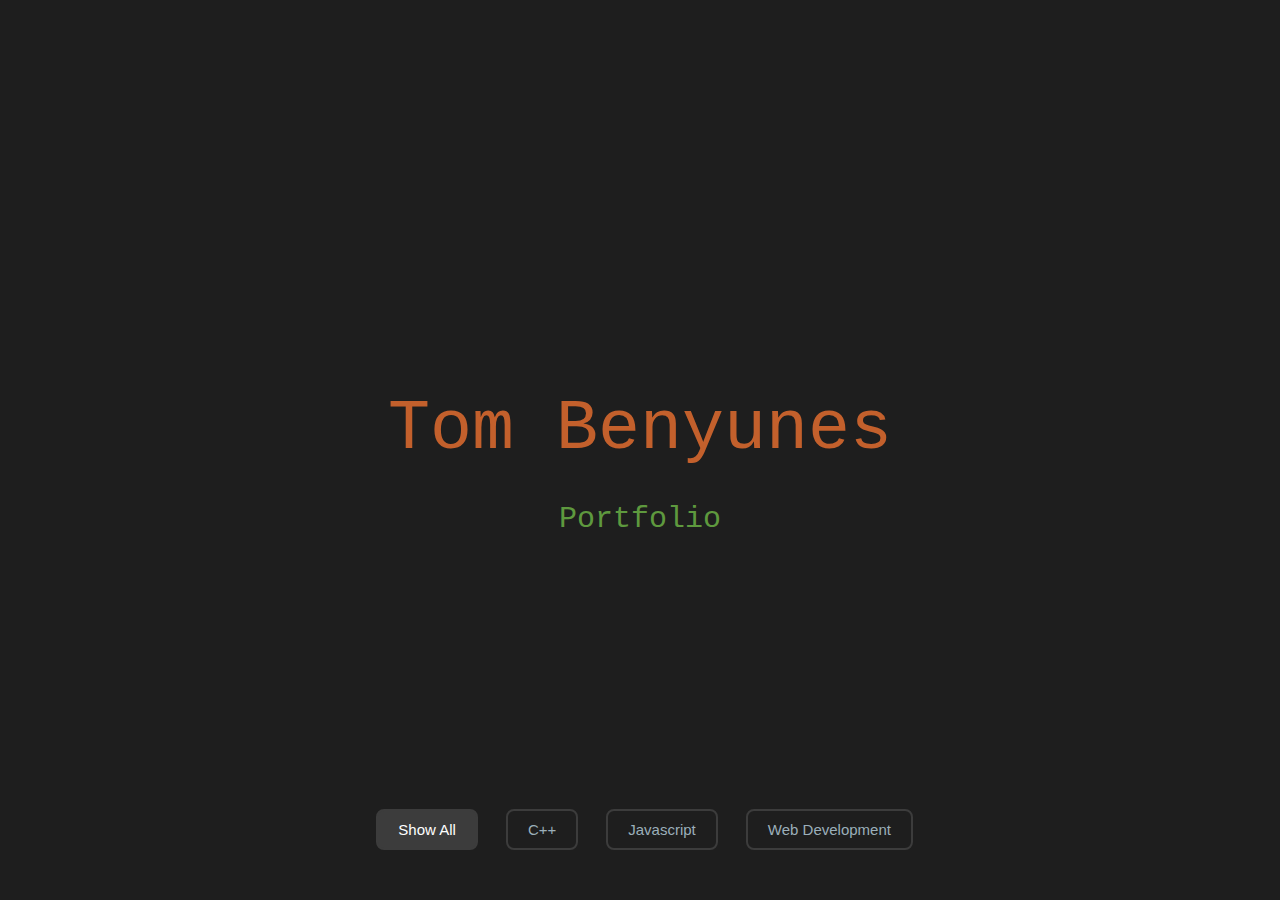
<file: index.html>
<!DOCTYPE html>
<html lang="en" dir="ltr">

<head>
  <meta charset="utf-8">
  <title>Tom Benyunes | Portfolio</title>
  <link rel="stylesheet" href="css\style.css">
  <script src="https://ajax.googleapis.com/ajax/libs/jquery/3.5.1/jquery.min.js"></script>
  <link rel="stylesheet" href="https://cdnjs.cloudflare.com/ajax/libs/animate.css/4.0.0/animate.min.css">
</head>

<body>
  <div class="parralax" id="parralax">
    <div class="Splash" style="margin-top: 300px;">

      <span id="nameSplash">Tom Benyunes</span>
      <span id="infoSplash" style="font-size: 30px;"><br>Portfolio</span>
    </div>

    <div class="hidden wrapper" style="margin-top: 20%;">
      <a name="DevPortfolioAnchor"></a>
      <!-- <h1 style="font-size: 50px;font-weight: normal; margin-bottom: 50px; text-align: center;">Portfolio</h1> -->
      <ul class="hidden filterList" style="text-align: center; padding-right: 4%;">
        <li><button type="button" class="filterButton" id="all"        onclick="Filter(this.id)">Show All         </button></li>
        <li><button type="button" class="filterButton" id="cpp"        onclick="Filter(this.id)">C++              </button></li>
        <li><button type="button" class="filterButton" id="javascript" onclick="Filter(this.id)">Javascript       </button></li>
        <li><button type="button" class="filterButton" id="web"        onclick="Filter(this.id)">Web Development  </button></li>
      </ul>
      <ul class="hidden projectsList" style="margin-top: 0%;">

        <li class="all javascript">
          <a href="GenerativeTerrain.html">
            <div class="GenerativeTerrainListItem imageContainer" style="margin-bottom: 4%;">
              <div class="itemInfo">
                <div style="padding-top: 60px;">Generative Terrain<br>&nbsp</div>
                <div style="font-size: 60%; padding-top: 10%;">
                  <span class="inProjectButtonFilters">Javascript</span>
                  <span class="inProjectButtonFilters">Three.js</span>
                </div>
              </div>
            </div>
          </a>
        </li>

        <li class="all cpp">
          <a href="PhysicsSandbox.html">
            <div class="PhysicsEngineListItem imageContainer" style="margin-bottom: 4%;">
              <div class="itemInfo">
                <div style="padding-top: 60px;">2D Physics Sandbox<br>&nbsp</div>
                <div style="font-size: 60%; padding-top: 10%;">
                  <span class="inProjectButtonFilters">C++</span>
                  <span class="inProjectButtonFilters">openFrameworks</span>
                </div>
              </div>
            </div>
          </a>
        </li>

        <li class="all cpp">
          <a href="AutonomousAgents.html">
            <div class="AutonomousAgentsListItem imageContainer" style="margin-bottom: 4%;">
              <div class="itemInfo">
                <div style="padding-top: 60px;">Autonomous Agents<br>&nbsp</div>
                <div style="font-size: 60%; padding-top: 10%;">
                  <span class="inProjectButtonFilters">Javascript</span>
                  <span class="inProjectButtonFilters">p5.js</span>
                  <span class="inProjectButtonFilters">c++</span>
                </div>
              </div>
            </div>
          </a>
        </li>

        <li class="all web">
          <a href="Portfolio.html">
            <div class="PortfolioListItem imageContainer" style="margin-bottom: 4%;">
              <div class="itemInfo">
                <div style="padding-top: 60px;">Portfolio Website<br>&nbsp</div>
                <div style="font-size: 60%; padding-top: 10%;">
                  <span class="inProjectButtonFilters">HTML</span>
                  <span class="inProjectButtonFilters">CSS</span>
                  <span class="inProjectButtonFilters">Javascript</span>
                  <span class="inProjectButtonFilters">jQuery</span>
                </div>
              </div>
            </div>
          </a>
        </li>

      </ul>

    </div>

    <div class="hidden wrapper" style="margin-top: 10%;">
      <div class="bottomInfo" style="margin-top: 15%;">
        <span style="font-size: 15px; color: #c3602c">Contact me at <a href="mailto:tombenyunes@gmail.com"
            style="color: #5e993e;" target="_blank"><u>tombenyunes@gmail.com</u></a><br></span>
        <span style="font-size: 15px; color: #c3602c">See more at <a href="https://github.com/tombenyunes"
            style="color: #5e993e;" target="_blank"><u>https://github.com/tombenyunes</u></a></span>
      </div>
    </div>

  </div>

  <script src="scripts.js" type="text/javascript"></script>

</body>

</html>
</file>
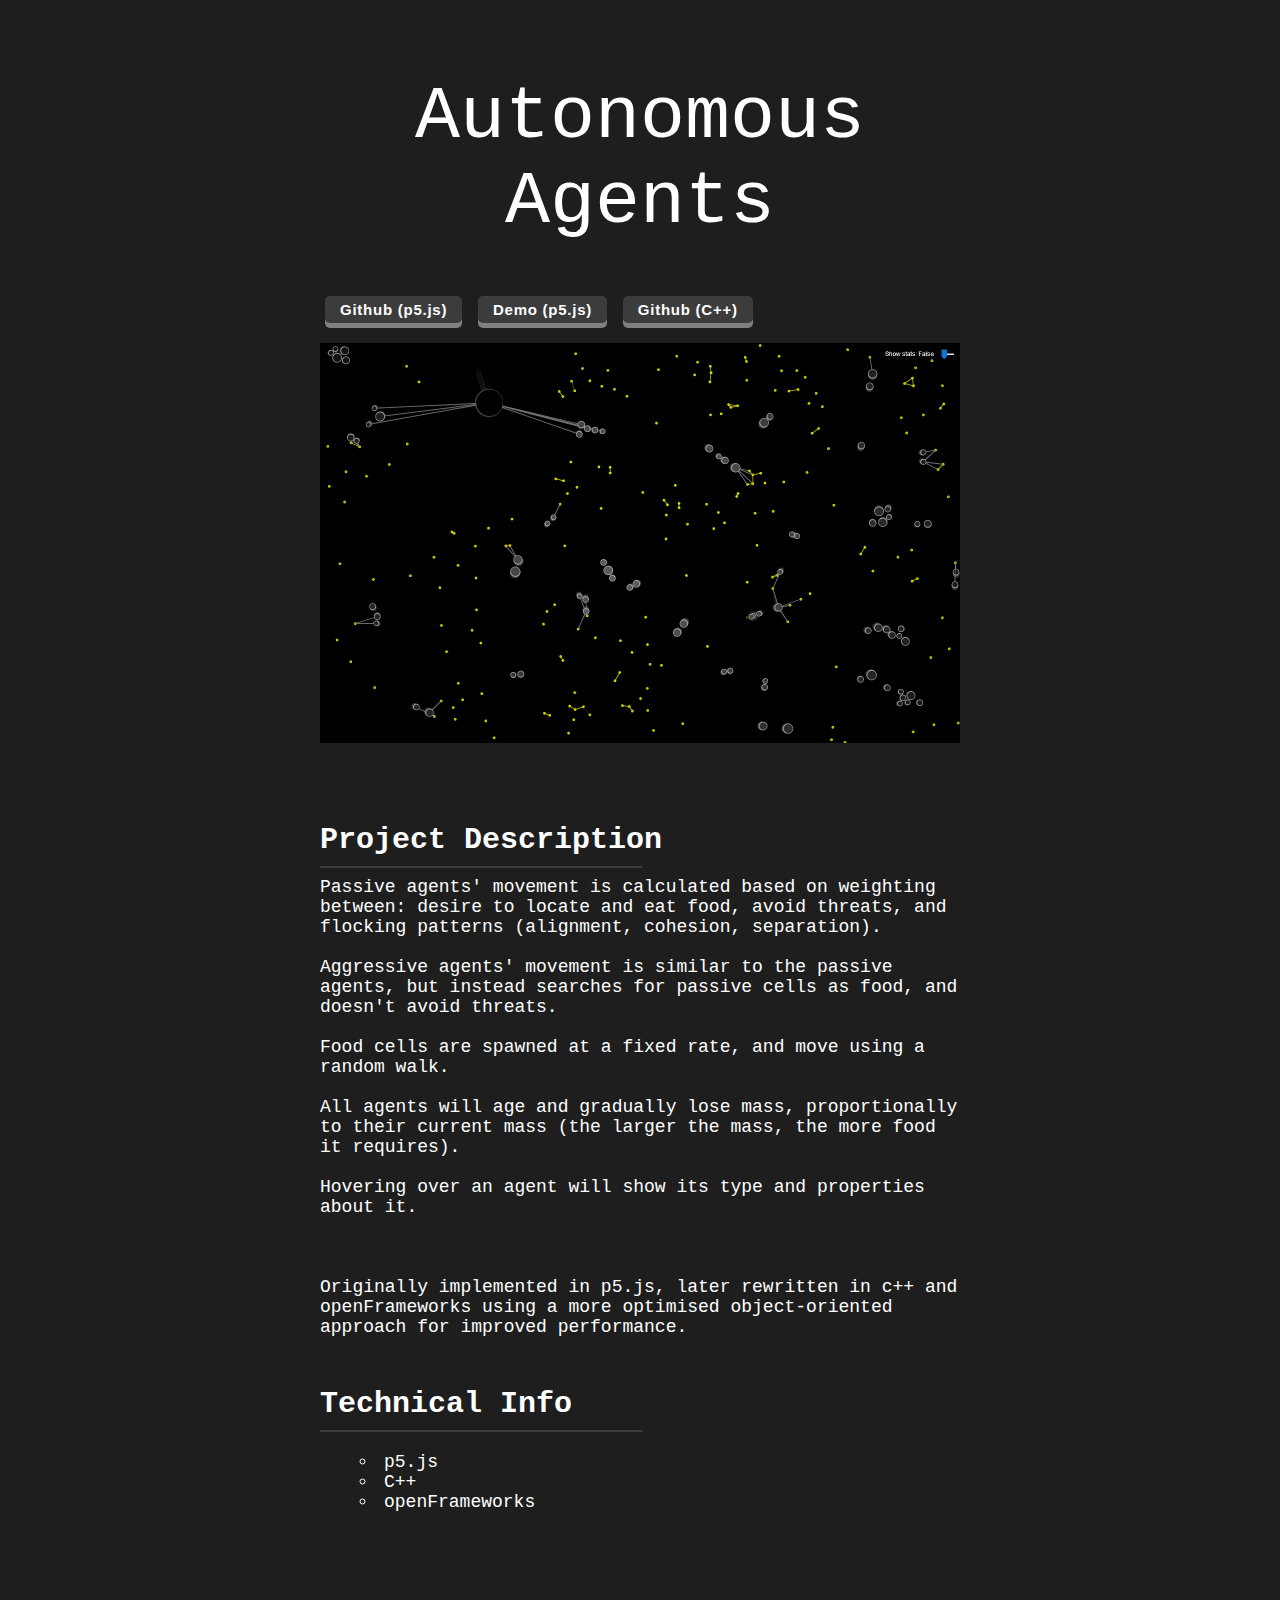
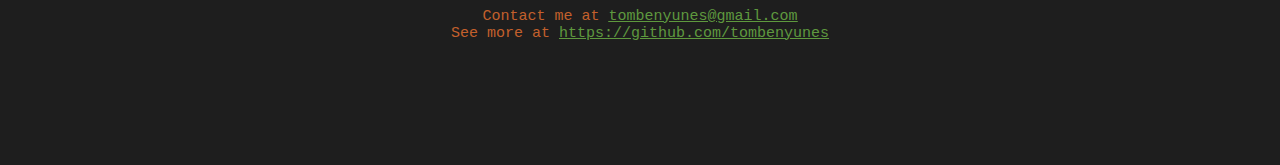
<file: AutonomousAgents.html>
<!DOCTYPE html>
<html lang="en" dir="ltr">

<head>
  <meta charset="utf-8">
  <title>Autonomous Agents</title>
  <link rel="stylesheet" href="css/projectStyle.css">
</head>

<body>
  <div class="content">
    <div class="page-content">

      <div class="projectSection">
        <h1>Autonomous Agents</h1>

        <button type="button" class="linkOutButton" name="button"
          onclick="window.open('https://github.com/tombenyunes/autonomous_agents','_blank')">
          Github (p5.js)
        </button>

        <button type="button" class="linkOutButton" name="button"
          onclick="window.open('https://tombenyunes.github.io/autonomous_agents/','_blank')">
          Demo (p5.js)
        </button>

        <button type="button" class="linkOutButton" name="button"
          onclick="window.open('https://github.com/tombenyunes/autonomous_agents_openFrameworks','_blank')">
          Github (C++)
        </button>

        <div class="projectPicture" style="margin-bottom: 75px;  text-align: center;">
          <img style="width: 100%;" src="Images/HomePage/autonomous_agents.png" alt="">
        </div>

        <div class="projectDescription">
          <h2>Project Description</h2>
          <hr class="separator">
          <span>
            Passive agents' movement is calculated based on weighting between: desire to locate and eat food, avoid threats, and flocking patterns (alignment, cohesion, separation).
            <br> <br>
            Aggressive agents' movement is similar to the passive agents, but instead searches for passive cells as food, and doesn't avoid threats.
            <br> <br>
            Food cells are spawned at a fixed rate, and move using a random walk.
            <br> <br>
            All agents will age and gradually lose mass, proportionally to their current mass (the larger the mass, the more food it requires).
            <br> <br>
            Hovering over an agent will show its type and properties about it.
            <br> <br> <br> <br>
            Originally implemented in p5.js, later rewritten in c++ and openFrameworks using a more optimised object-oriented approach for improved performance.
          </span>
        </div>

        <div class="technicalSheet">
          <h2>Technical Info</h2>
          <hr class="separator">
          <ul>
            <li>p5.js</li>
            <li>C++</li>
            <li>openFrameworks</li>
          </ul>
        </div>

        <div class="bottomInfo" style="margin-top: 15%;">
          <span style="font-size: 15px; color: #c3602c">Contact me at <a href="mailto:tombenyunes@gmail.com"
              style="color: #5e993e;" target="_blank"><u>tombenyunes@gmail.com</u></a><br></span>
          <span style="font-size: 15px; color: #c3602c">See more at <a href="https://github.com/tombenyunes"
              style="color: #5e993e;" target="_blank"><u>https://github.com/tombenyunes</u></a></span>
        </div>

      </div>

    </div>
  </div>
</body>

</html>
</file>
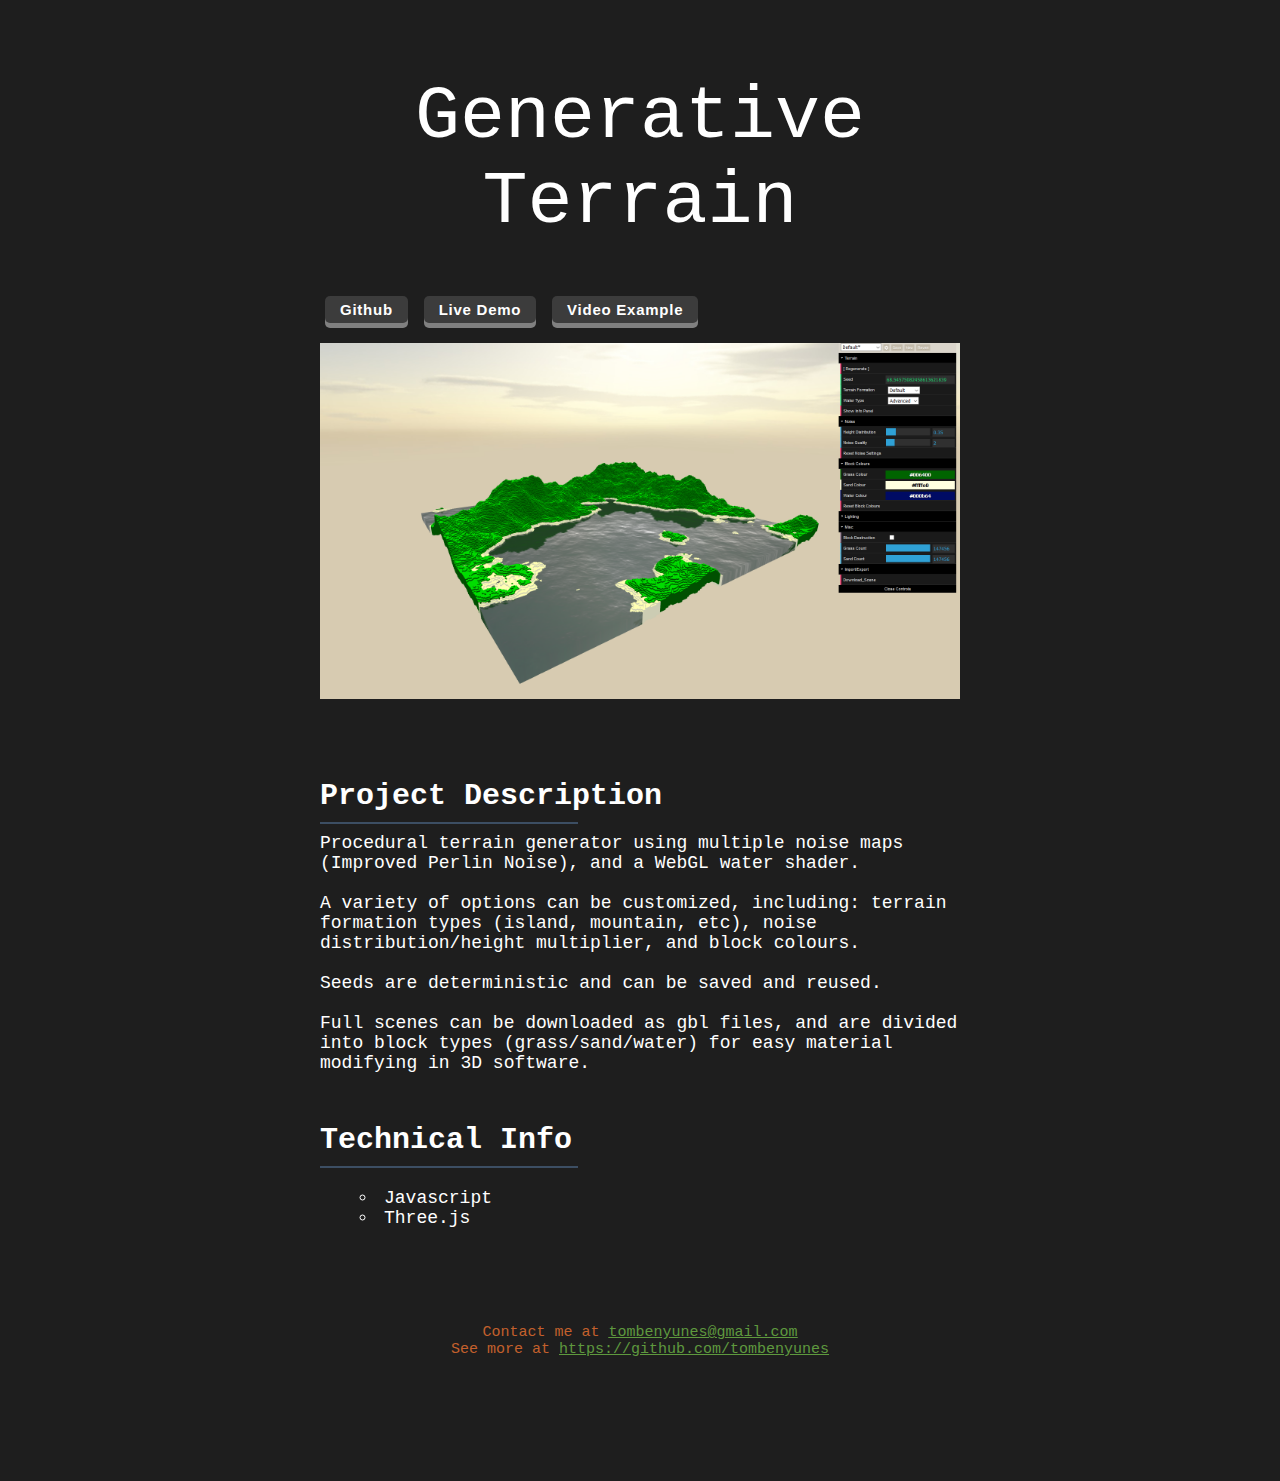
<file: GenerativeTerrain.html>
<!DOCTYPE html>
<html lang="en" dir="ltr">

<head>
  <meta charset="utf-8">
  <title>Generative Terrain</title>
  <link rel="stylesheet" href="css/projectStyle.css">
</head>

<body>
  <div class="content">
    <div class="page-content">
      <div class="projectSection">
        <h1>Generative Terrain</h1>

        <button type="button" class="linkOutButton githubButton" name="button"
          onclick="window.open('https://github.com/tombenyunes/generative_terrain','_blank')">
          Github
        </button>
        <button type="button" class="linkOutButton githubButton" name="button"
          onclick="window.open('https://www.tombenyunes.com/generative_terrain/','_blank')">
          Live Demo
        </button>
        <button type="button" class="linkOutButton githubButton" name="button"
          onclick="window.open('https://www.youtube.com/watch?v=8iIIBQ5JnZw&feature=youtu.be','_blank')">
          Video Example
        </button>

        <div class="projectPicture" style="margin-bottom: 75px;  text-align: center;">
          <img style="width: 100%;" src="Images/HomePage/generative_terrain.png" alt="">
        </div>

        <div class="projectDescription">
          <h2>Project Description</h2>
          <hr style="width:40%;text-align:left;margin-left:0; border: .6px solid #3c4e63;">
          <span>
            Procedural terrain generator using multiple noise maps (Improved Perlin Noise), and a WebGL water shader.
            <br> <br>
            A variety of options can be customized, including: terrain formation types (island, mountain, etc), noise
            distribution/height multiplier, and block colours.
            <br> <br>
            Seeds are deterministic and can be saved and reused.
            <br> <br>
            Full scenes can be downloaded as gbl files, and are divided into block types (grass/sand/water) for easy
            material modifying in 3D software.
          </span>
        </div>
        <div class="technicalSheet">
          <h2>Technical Info</h2>
          <hr style="width:40%;text-align:left;margin-left:0; border: .6px solid #3c4e63;">
          <ul>
            <li>Javascript</li>
            <li>Three.js</li>
          </ul>
        </div>
        <div class="bottomInfo" style="margin-top: 15%;">
          <span style="font-size: 15px; color: #c3602c">Contact me at <a href="mailto:tombenyunes@gmail.com"
              style="color: #5e993e;" target="_blank"><u>tombenyunes@gmail.com</u></a><br></span>
          <span style="font-size: 15px; color: #c3602c">See more at <a href="https://github.com/tombenyunes"
              style="color: #5e993e;" target="_blank"><u>https://github.com/tombenyunes</u></a></span>
        </div>
      </div>
    </div>
  </div>
</body>

</html>
</file>
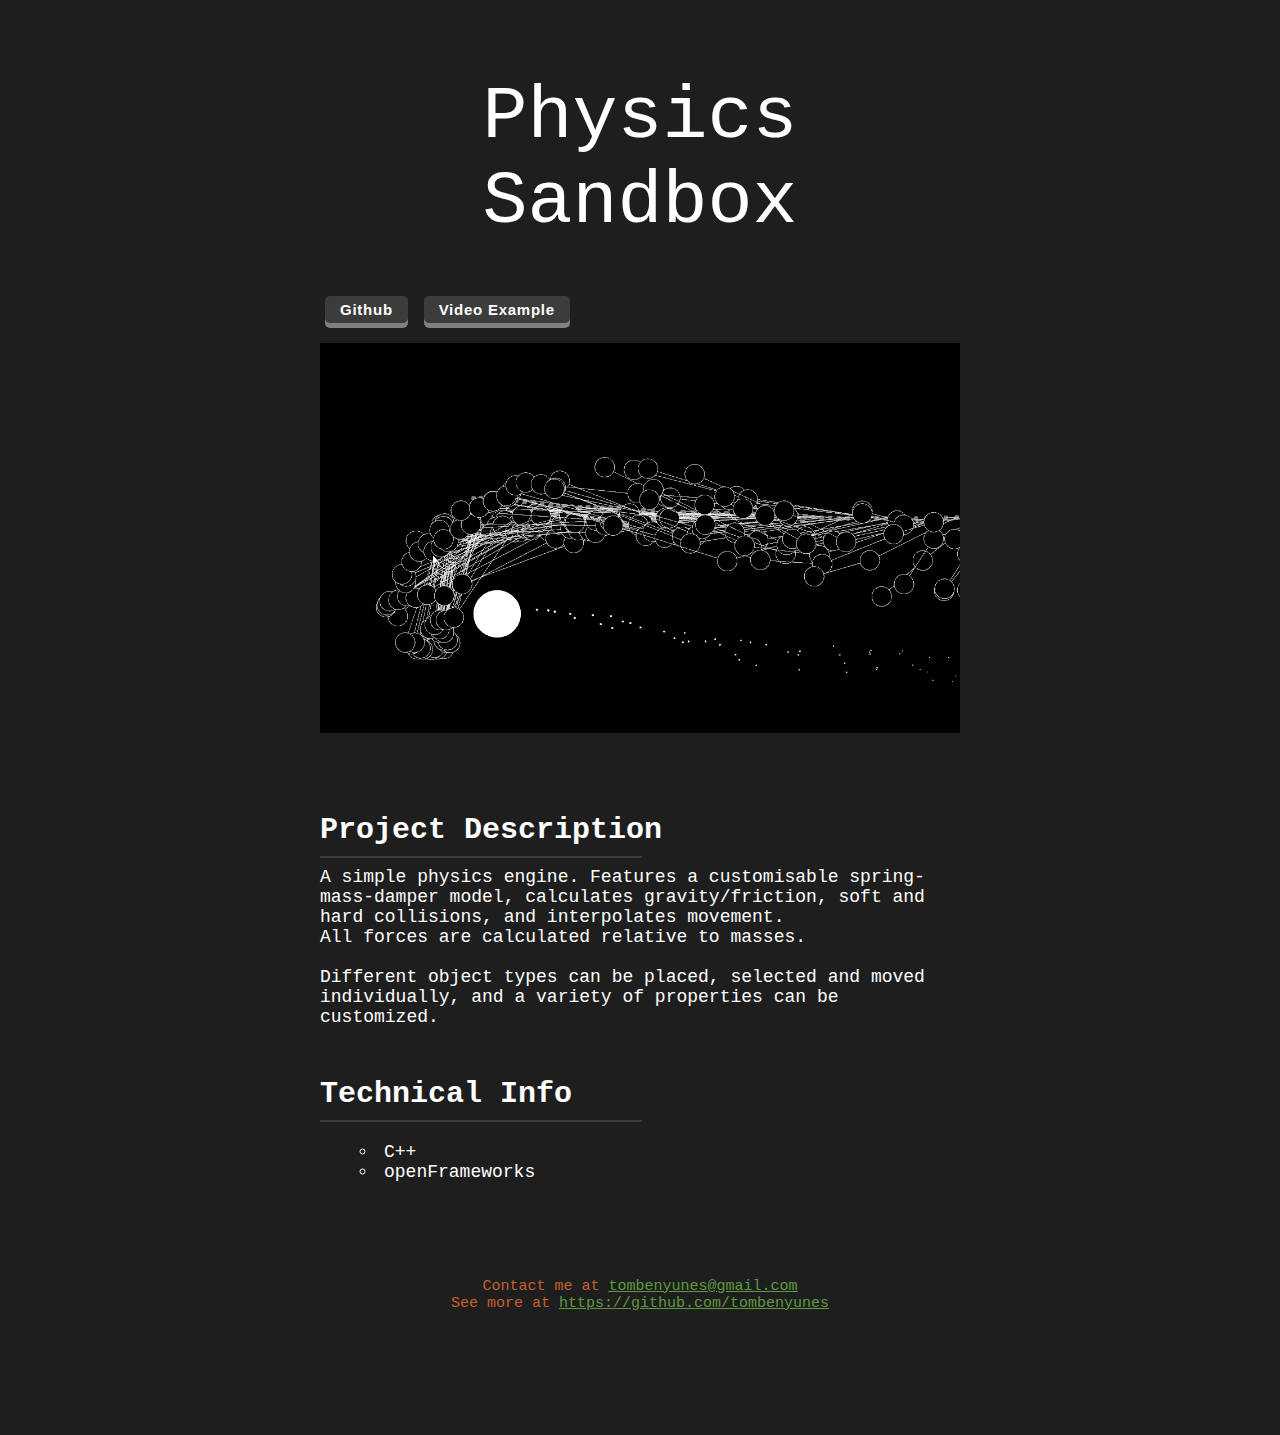
<file: PhysicsSandbox.html>
<!DOCTYPE html>
<html lang="en" dir="ltr">

<head>
  <meta charset="utf-8">
  <title>Physics Sandbox</title>
  <link rel="stylesheet" href="css/projectStyle.css">
</head>

<body>
  <div class="content">
    <div class="page-content">

      <div class="projectSection">
        <h1>Physics Sandbox</h1>

        <button type="button" class="linkOutButton" name="button"
          onclick="window.open('https://github.com/tombenyunes/2d_physics_sandbox','_blank')">
          Github
        </button>

        <button type="button" class="linkOutButton" name="button"
          onclick="window.open('https://www.youtube.com/watch?v=shJsAirVsfE&feature=youtu.be','_blank')">
          Video Example
        </button>

        <div class="projectPicture" style="margin-bottom: 75px;  text-align: center;">
          <img style="width: 100%;" src="Images/HomePage/physics_engine.png" alt="">
        </div>

        <div class="projectDescription">
          <h2>Project Description</h2>
          <hr class="separator">
          <span>
            A simple physics engine. Features a customisable spring-mass-damper model, calculates gravity/friction, soft and hard collisions, and interpolates movement.
            <br>
            All forces are calculated relative to masses.
            <br> <br>
            Different object types can be placed, selected and moved individually, and a variety of properties can be customized.
          </span>
        </div>

        <div class="technicalSheet">
          <h2>Technical Info</h2>
          <hr class="separator">
          <ul>
            <li>C++</li>
            <li>openFrameworks</li>
          </ul>
        </div>

        <div class="bottomInfo" style="margin-top: 15%;">
          <span style="font-size: 15px; color: #c3602c">Contact me at <a href="mailto:tombenyunes@gmail.com"
              style="color: #5e993e;" target="_blank"><u>tombenyunes@gmail.com</u></a><br></span>
          <span style="font-size: 15px; color: #c3602c">See more at <a href="https://github.com/tombenyunes"
              style="color: #5e993e;" target="_blank"><u>https://github.com/tombenyunes</u></a></span>
        </div>

      </div>

    </div>
  </div>
</body>

</html>
</file>
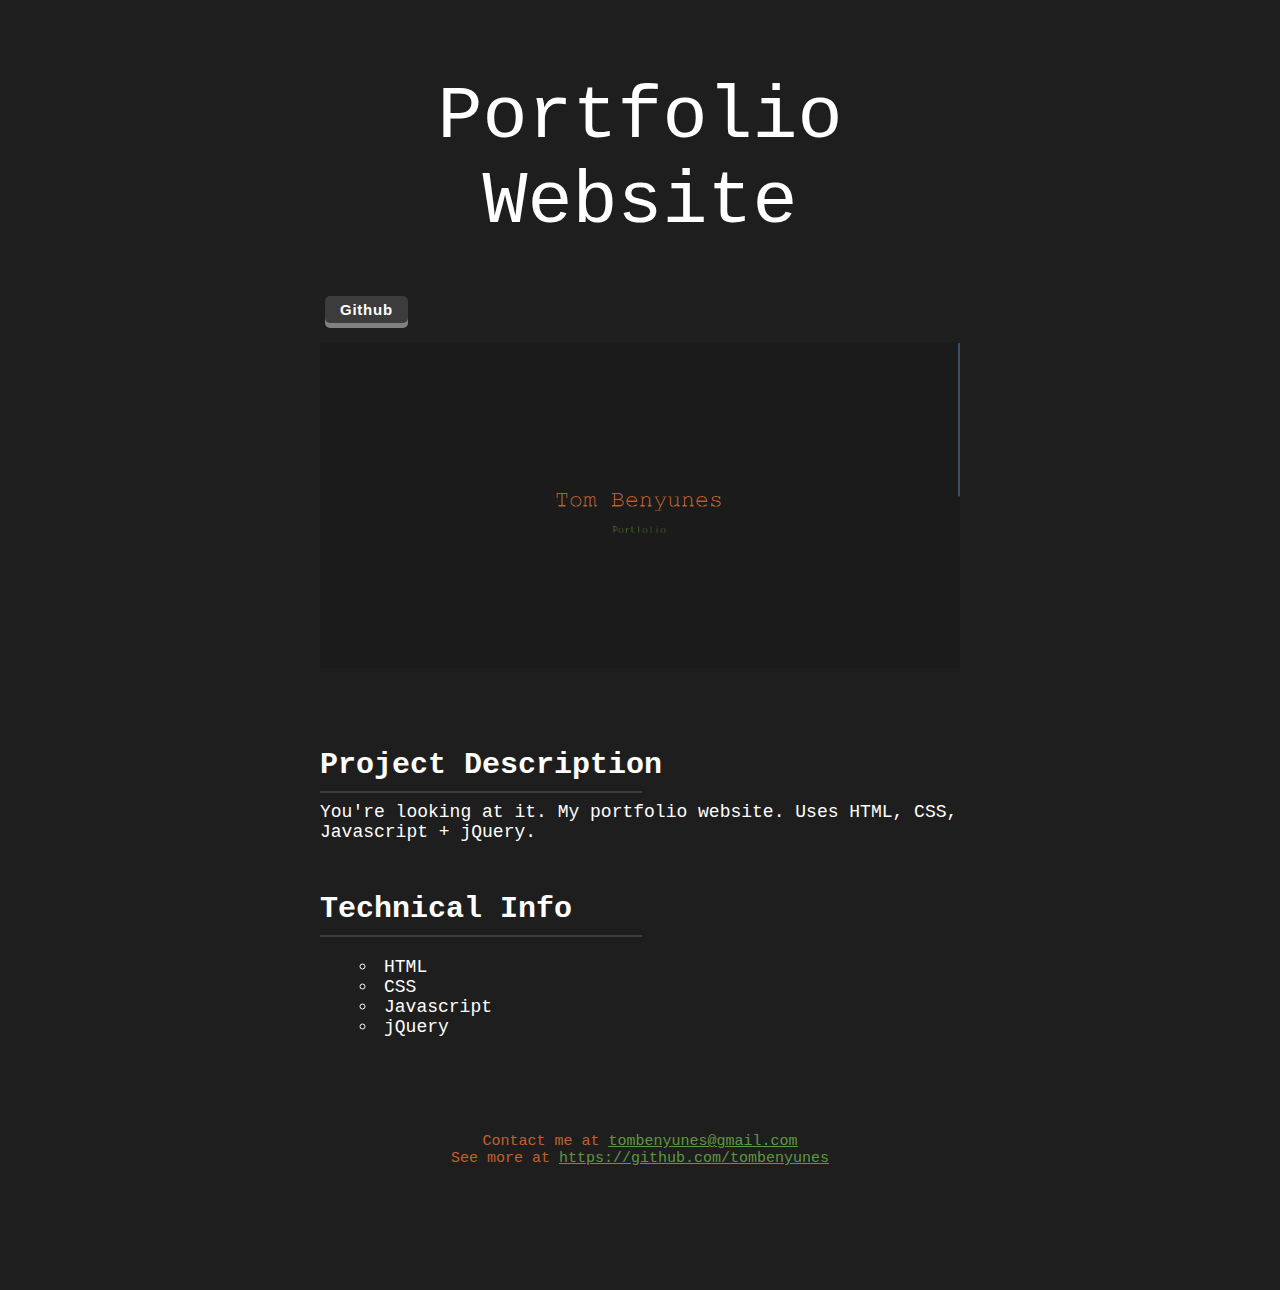
<file: Portfolio.html>
<!DOCTYPE html>
<html lang="en" dir="ltr">

<head>
  <meta charset="utf-8">
  <title>Portfolio Website</title>
  <link rel="stylesheet" href="css/projectStyle.css">
</head>

<body>
  <div class="content">
    <div class="page-content">

      <div class="projectSection">
        <h1>Portfolio Website</h1>

        <button type="button" class="linkOutButton" name="button"
          onclick="window.open('https://github.com/tombenyunes/portfolio','_blank')">
          Github
        </button>

        <div class="projectPicture" style="margin-bottom: 75px;  text-align: center;">
          <img style="width: 100%;" src="Images/HomePage/portfolio.png" alt="">
        </div>

        <div class="projectDescription">
          <h2>Project Description</h2>
          <hr class="separator">
          <span>
            You're looking at it.
            My portfolio website. Uses HTML, CSS, Javascript + jQuery.
          </span>
        </div>

        <div class="technicalSheet">
          <h2>Technical Info</h2>
          <hr class="separator">
          <ul>
            <li>HTML</li>
            <li>CSS</li>
            <li>Javascript</li>
            <li>jQuery</li>
          </ul>
        </div>

        <div class="bottomInfo" style="margin-top: 15%;">
          <span style="font-size: 15px; color: #c3602c">Contact me at <a href="mailto:tombenyunes@gmail.com"
              style="color: #5e993e;" target="_blank"><u>tombenyunes@gmail.com</u></a><br></span>
          <span style="font-size: 15px; color: #c3602c">See more at <a href="https://github.com/tombenyunes"
              style="color: #5e993e;" target="_blank"><u>https://github.com/tombenyunes</u></a></span>
        </div>

      </div>

    </div>
  </div>
</body>

</html>
</file>
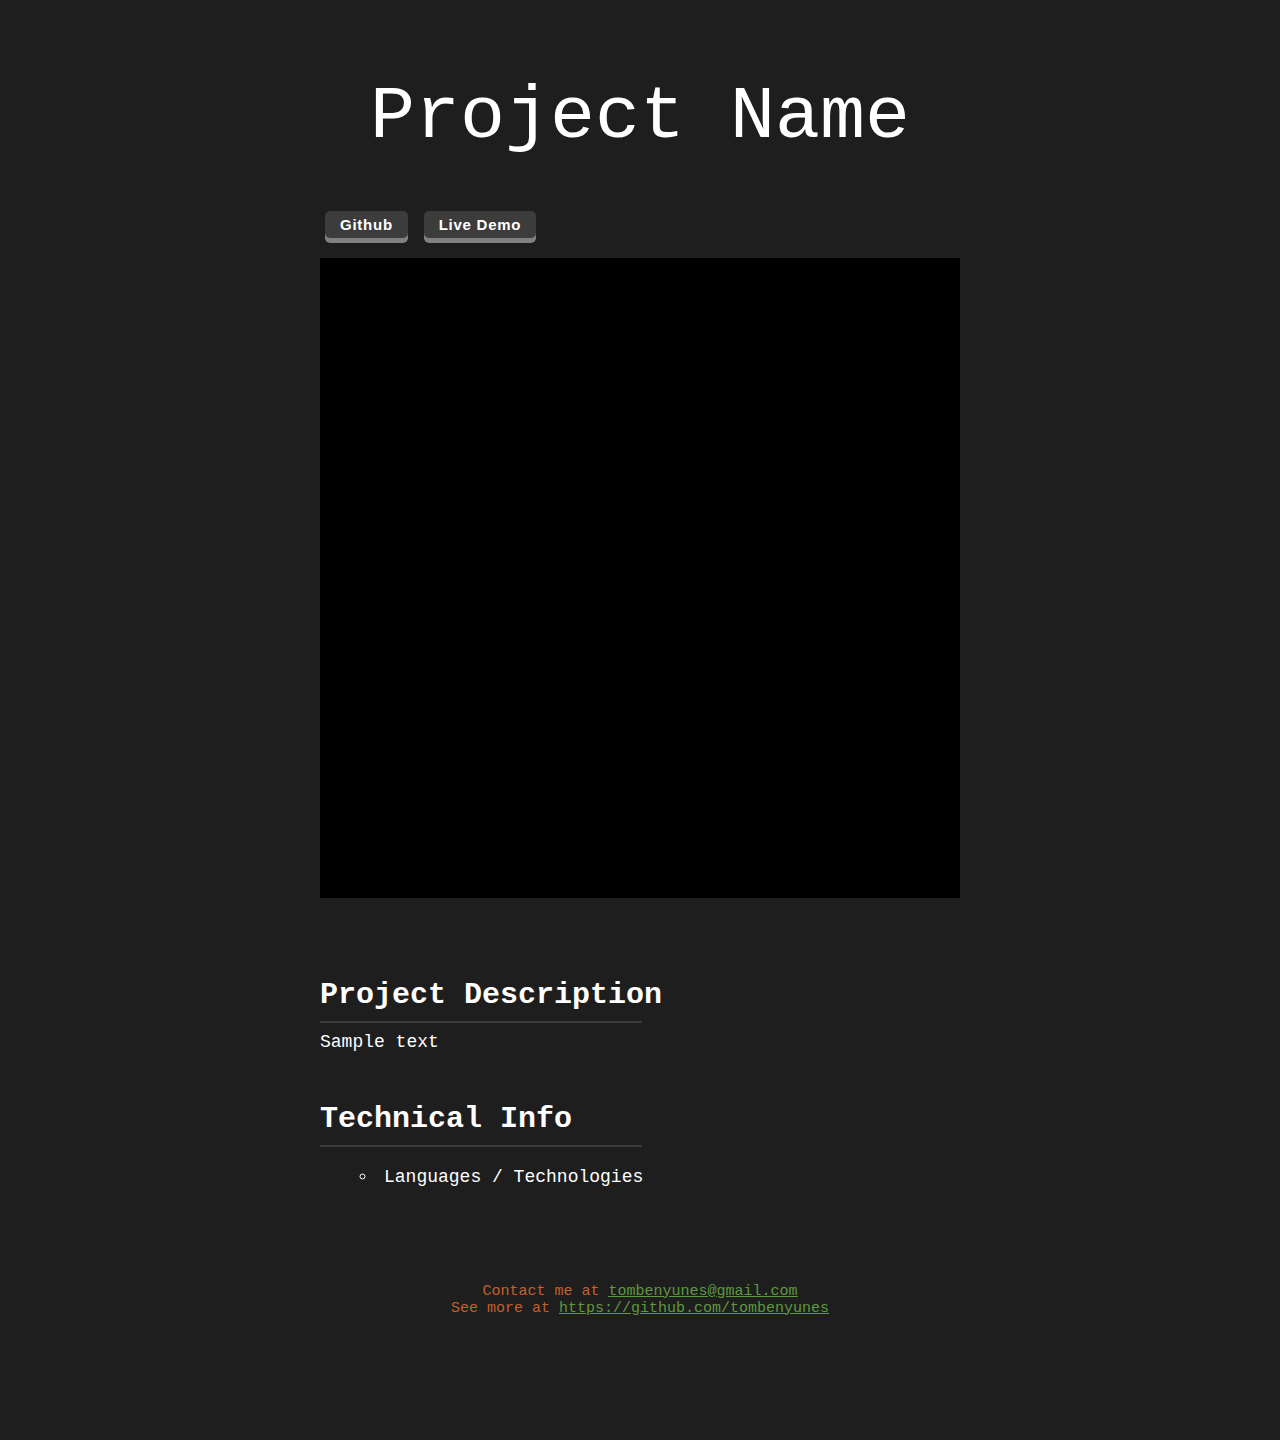
<file: TemplateProject.html>
<!DOCTYPE html>
<html lang="en" dir="ltr">

<head>
  <meta charset="utf-8">
  <title>Project Name</title>
  <link rel="stylesheet" href="css/projectStyle.css">
</head>

<body>
  <div class="content">
    <div class="page-content">

      <div class="projectSection">
        <h1>Project Name</h1>

        <button type="button" class="linkOutButton" name="button"
          onclick="window.open('https://github.com/tombenyunes/generative_terrain','_blank')">
          Github
        </button>

        <button type="button" class="linkOutButton" name="button"
          onclick="window.open('https://www.tombenyunes.com/generative-terrain/','_blank')">
          Live Demo
        </button>

        <div class="projectPicture" style="margin-bottom: 75px;  text-align: center;">
          <img style="width: 100%;" src="Images/HomePage/black.png" alt="">
        </div>

        <div class="projectDescription">
          <h2>Project Description</h2>
          <hr class="separator">
          <span>
            Sample text
          </span>
        </div>

        <div class="technicalSheet">
          <h2>Technical Info</h2>
          <hr class="separator">
          <ul>
            <li>Languages / Technologies</li>
          </ul>
        </div>

        <div class="bottomInfo" style="margin-top: 15%;">
          <span style="font-size: 15px; color: #c3602c">Contact me at <a href="mailto:tombenyunes@gmail.com"
              style="color: #5e993e;" target="_blank"><u>tombenyunes@gmail.com</u></a><br></span>
          <span style="font-size: 15px; color: #c3602c">See more at <a href="https://github.com/tombenyunes"
              style="color: #5e993e;" target="_blank"><u>https://github.com/tombenyunes</u></a></span>
        </div>

      </div>

    </div>
  </div>
</body>

</html>
</file>
<file: css/projectStyle.css>
body {
  margin: 0;
  background-color: black;
  font-family: "Courier New", Courier;
}

.content {
  top: 0;
  bottom: 0;
  left: 0;
  right: 0;
  display: block;
  height: 100%;
  width: 100%;
}

.linkOutButton {
  border: none;
  outline: none;
  padding: 5px 15px;
  border-radius: 5px;
  box-shadow: 0 5px gray;
  margin-bottom: 20px;
  color: white;
  font-size: 15px;
  letter-spacing: .05em;
  font-weight: bold;
  display: inline-block;
  cursor: pointer;
  transition: 250ms;
  margin-left: 5px;
  background-color: #3c3c3c;
}

.linkOutButton:hover {
  background-color: #646464;
}

.linkOutButton:active {
  box-shadow: 0 2px #313131;
  transform: translateY(4px);
}

.projectSection {
  padding: 25px 25%;
  min-height: 100vh;
  text-align: left;
  font-size: 18px;
  padding-bottom: 100px;
  background-color: #1e1e1e;
  color: #ffffff;
}

.separator {
  width: 50%;
  text-align: left;
  margin-left: 0;
  border: .6px solid #3c3c3c;
}

.projectSection h1 {
  text-align: center;
  font-size: 75px;
  font-weight: normal;
  color: #ffffff;
}

.projectSection h2 {
  font-size: 30px;
  margin-top: 50px;
  margin-bottom: 0;
  color: #ffffff;
}

.technicalSheet ul {
  list-style-type: circle;
  list-style-position: inside;
  margin-top: 20px;
}

.bottomInfo {
  margin-top: 160px;
  margin-bottom: 23px;
  text-align: center;
  font-size: 15px;
  color: #ffffff;
  bottom: 0;
}
</file>
